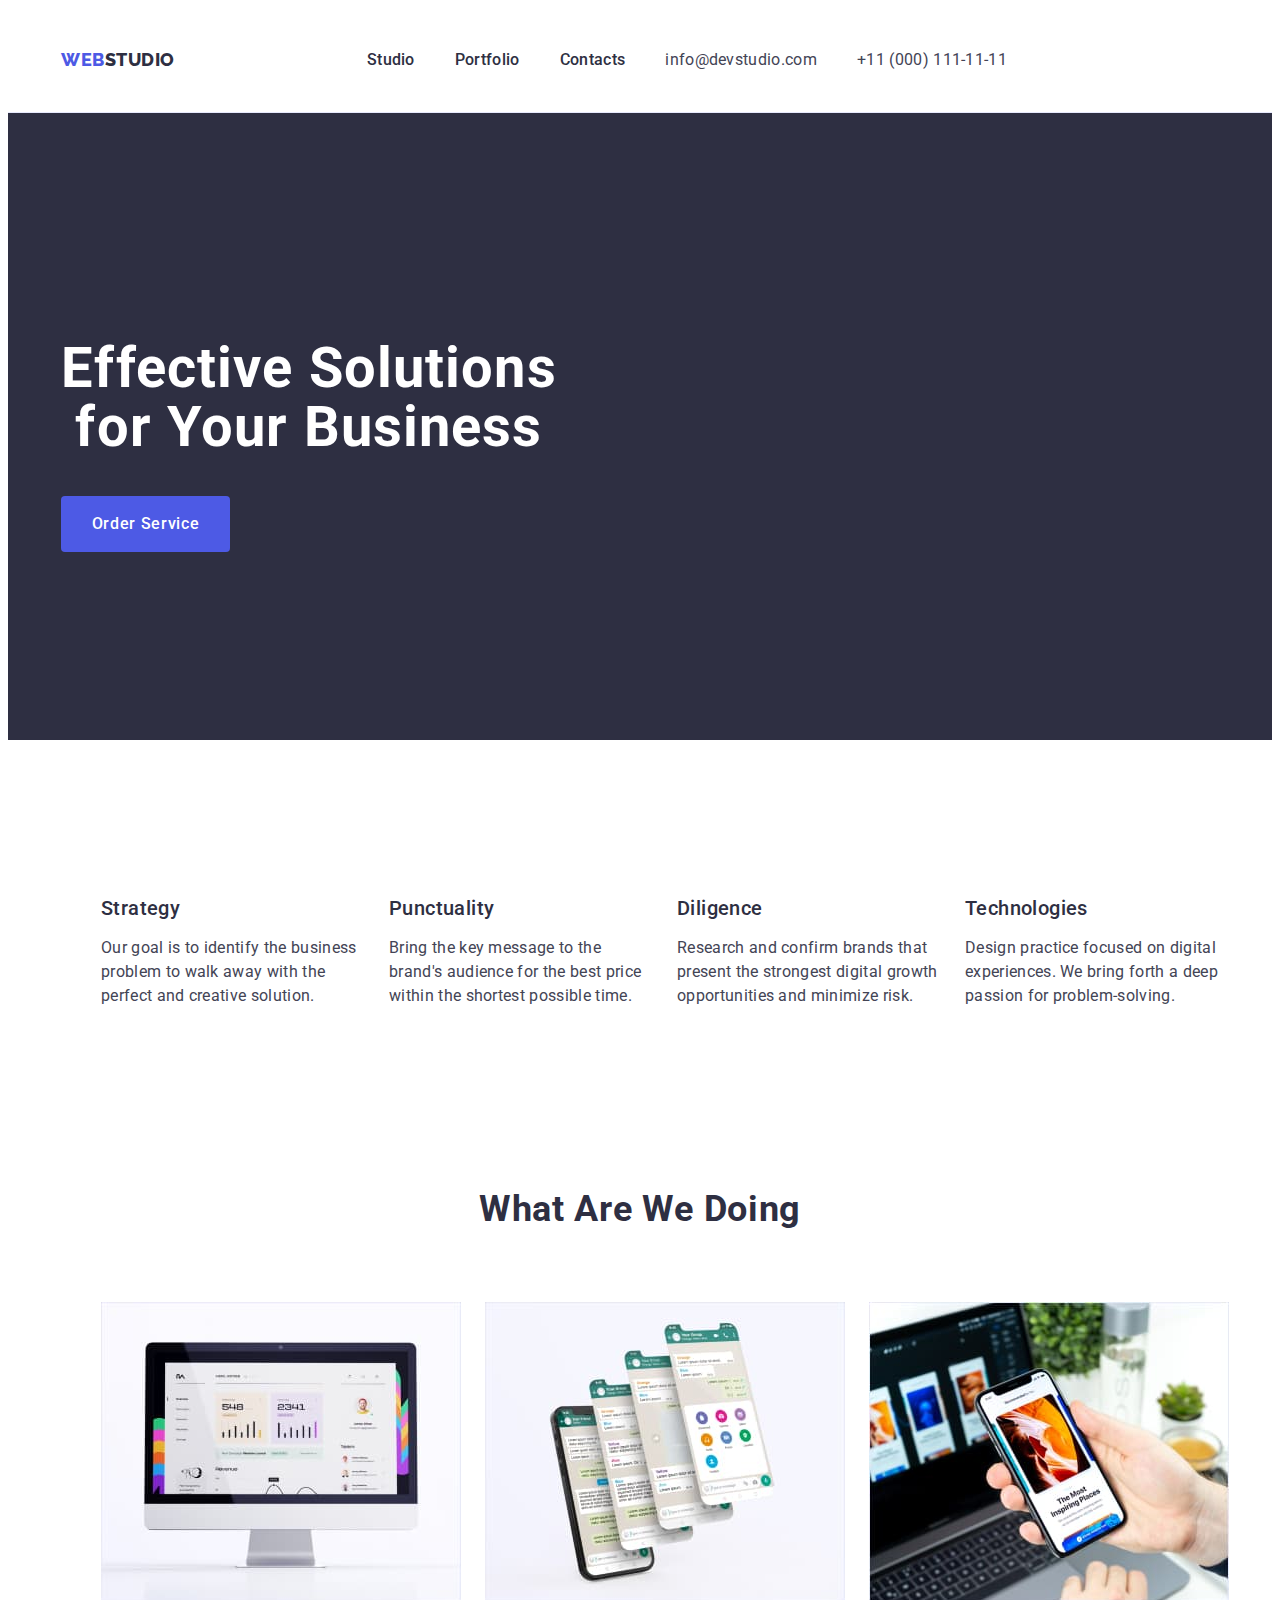
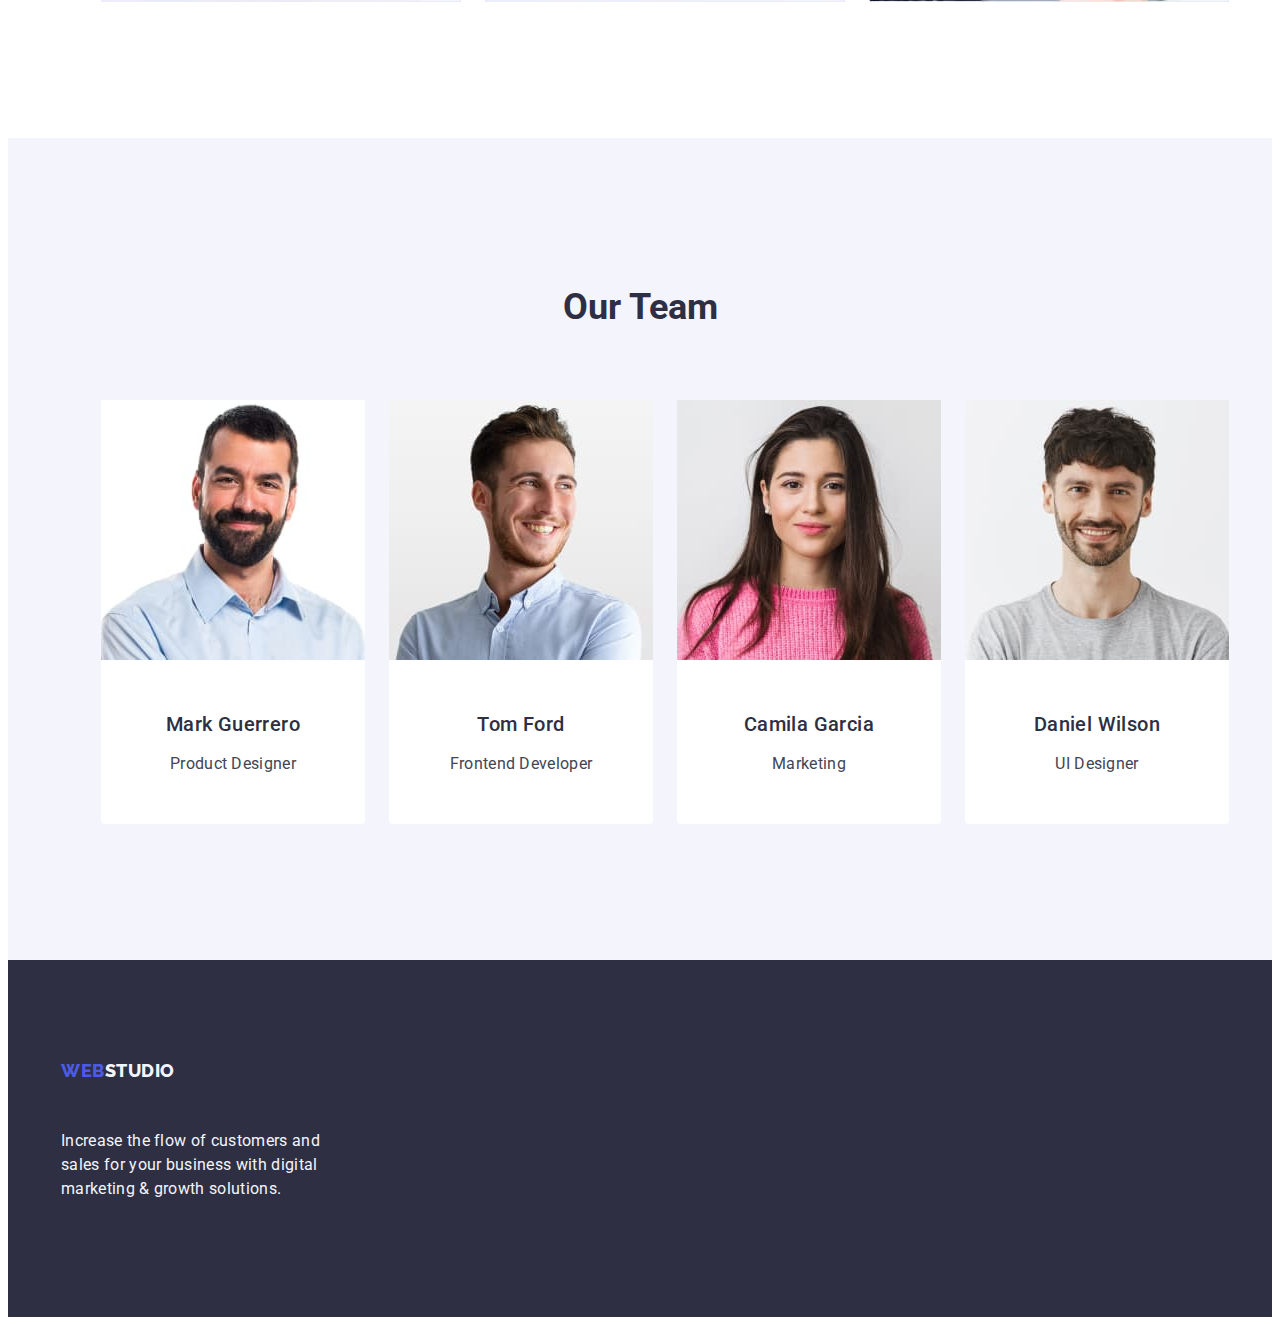
<file: index.html>
<!DOCTYPE html>
<html lang="en">
<head>
    <meta charset="UTF-8">
    <meta name="viewport" content="width=device-width, initial-scale=1.0">
    <meta name="description" content="Effective Solutions for Your Business">
    <title>Effective Solutions for Your Business</title>
    <link rel="stylesheet" href="https://cdnjs.cloudflare.com/ajax/libs/modern-normalize/2.0.0/modern-normalize.min.css"
        integrity="sha512-4xo8blKMVCiXpTaLzQSLSw3KFOVPWhm/TRtuPVc4WG6kUgjH6J03IBuG7JZPkcWMxJ5huwaBpOpnwYElP/m6wg=="
        crossorigin="anonymous" referrerpolicy="no-referrer" />
    <link rel="preconnect" href="https://fonts.googleapis.com">
    <link rel="preconnect" href="https://fonts.gstatic.com" crossorigin>
    <link href="https://fonts.googleapis.com/css2?family=Raleway:wght@800&family=Roboto:wght@400;500;700&display=swap"
        rel="stylesheet">
    <link rel="stylesheet" href="./css/styles.css">
</head>
<body>
        <!-- header section -->
    <header class="header">
        <div class="header-div container">
            <nav class="nav-section">
                <!-- logo -->
                <a class="logo link" href="./index.html">Web<span class="logo-link">Studio</span></a>
                <ul class="list nav-list">
                    <li class="nav-search"><a class="nav-link link" href="./index.html">Studio</a></li>
                    <li class="nav-search"><a class="nav-link link" href="./portfolio.html">Portfolio</a></li>
                    <li class="nav-search"><a class="nav-link link" href="">Contacts</a></li>
                </ul>
            </nav>
            
            <address class="adress">
                <ul class="list nav-list">
                    <li class="nav-search"> 
                        <a class="contacts link" href="mailto:info@devstudio.com">info@devstudio.com</a>
                    </li>
                    <li class="nav-search">
                        <a class="contacts link" href="tel:+110001111111"> +11 (000) 111-11-11</a>
                    </li>
                </ul>
            </address>
        </div>
    </header>
    <!-- order service -->
    <main>
        <!-- hero section -->
        <!-- title section -->
        <section class="first-section">
            <div class="container">
                <h1 class="first-title">Effective Solutions for Your Business</h1>
                <!-- order service button -->
                <button type="button" class="order-service-button">Order Service</button>
            </div>
        </section>
        
        <!-- what are we doing -->
        <section class="second-section">
            <div class="container">
                <!-- section 1 -->
                <h2 class="visually-hidden">section 1</h2>
                <ul class="what-are-we-doing-list list">
                    <li class="features-list">
                        <h3 class="list-title">Strategy</h3>
                        <p class="list-paragraph"> Our goal is to identify the business
                            problem to walk away with the perfect and creative solution.</p>
                    </li>
                    <li class="features-list">
                        <h3 class="list-title">Punctuality</h3>
                        <p class="list-paragraph">Bring the key message to the brand's audience for the best price
                            within the shortest possible time. </p>
                    </li>
                    <li class="features-list">
                        <h3 class="list-title">Diligence</h3>
                        <p class="list-paragraph">Research and confirm brands that present the strongest
                            digital growth opportunities and minimize risk.</p>
                    </li>
                    <li class="features-list">
                        <h3 class="list-title">Technologies</h3>
                        <p class="list-paragraph">Design practice focused on digital experiences.
                            We bring forth a deep passion for problem-solving.</p>
                    </li>
                </ul>
            </div>
        </section>
            
                
                <!-- section 2 -->
        <section class="third-section">
            <div class="container">
                <h2 class="second-title">What are we doing</h2>
                <ul class="image-list list">
                    <li class="image-list-item"><img class="img" src="./images/img1(1).jpg" alt="we solve" width="360" height="300"></li>
                    <li class="image-list-item"><img class="img" src="./images/img2(1).jpg" alt="we improve" width="360" height="300"></li>
                    <li class="image-list-item"><img class="img" src="./images/img3(1).jpg" alt="we help" width="360" height="300"></li>
                </ul>
            </div>
        </section>

            
            <!-- our team section -->
        <section class="forth-section">   
            <div class="container">
                <h2 class="our-team-title">Our Team</h2>
                <ul class="our-team-list list">
                    <li class="list-item">
                        <img class="img" src="./images/img(1).jpg" alt="Mark Guerrero" width="264" height="260">
                        <div class="div-member">
                            <h3 class="list-title list-member-title">Mark Guerrero</h3>
                            <p class="list-paragraph list-member-paragraph">Product Designer</p>
                        </div>
                    </li>
                    <li class="list-item">
                        <img class="img" src="./images/img(2)(1).jpg" alt="Tom Ford" width="264" height="260">
                        <div class="div-member">
                            <h3 class="list-title list-member-title">Tom Ford</h3>
                            <p class="list-paragraph list-member-paragraph">Frontend Developer</p>
                        </div>
                    </li>
                    <li class="list-item">
                        <img class="img" src="./images/img(3)(1).jpg" alt="Camila Garcia" width="264" height="260">
                        <div class="div-member">
                            <h3 class="list-title list-member-title">Camila Garcia</h3>
                            <p class="list-paragraph list-member-paragraph">Marketing</p>
                        </div>
                    </li>
                    <li class="list-item">
                        <img class="img" src="./images/img(4)(1).jpg" alt="Daniel Wilson" width="264" height="260">
                       <div class="div-member">
                            <h3 class="list-title list-member-title">Daniel Wilson</h3>
                            <p class="list-paragraph list-member-paragraph">UI Designer</p>
                       </div>
                    </li>
                </ul>
            </div>
        </section>
    </main>
    
    <!-- footer section -->
    <footer class="footer">
        <div class="container">
            <!-- logo -->
            <a class="logo link footer-logo" href="./index.html">Web<span class="logo-link footer-logo" style="color: #F4F4FD;">Studio</span></a>
            <p class="footer-paragraph">
                Increase the flow of customers and
                sales for your business with digital marketing & growth solutions.
            </p>
        </div>
    </footer>
</body>
</html>
</file>
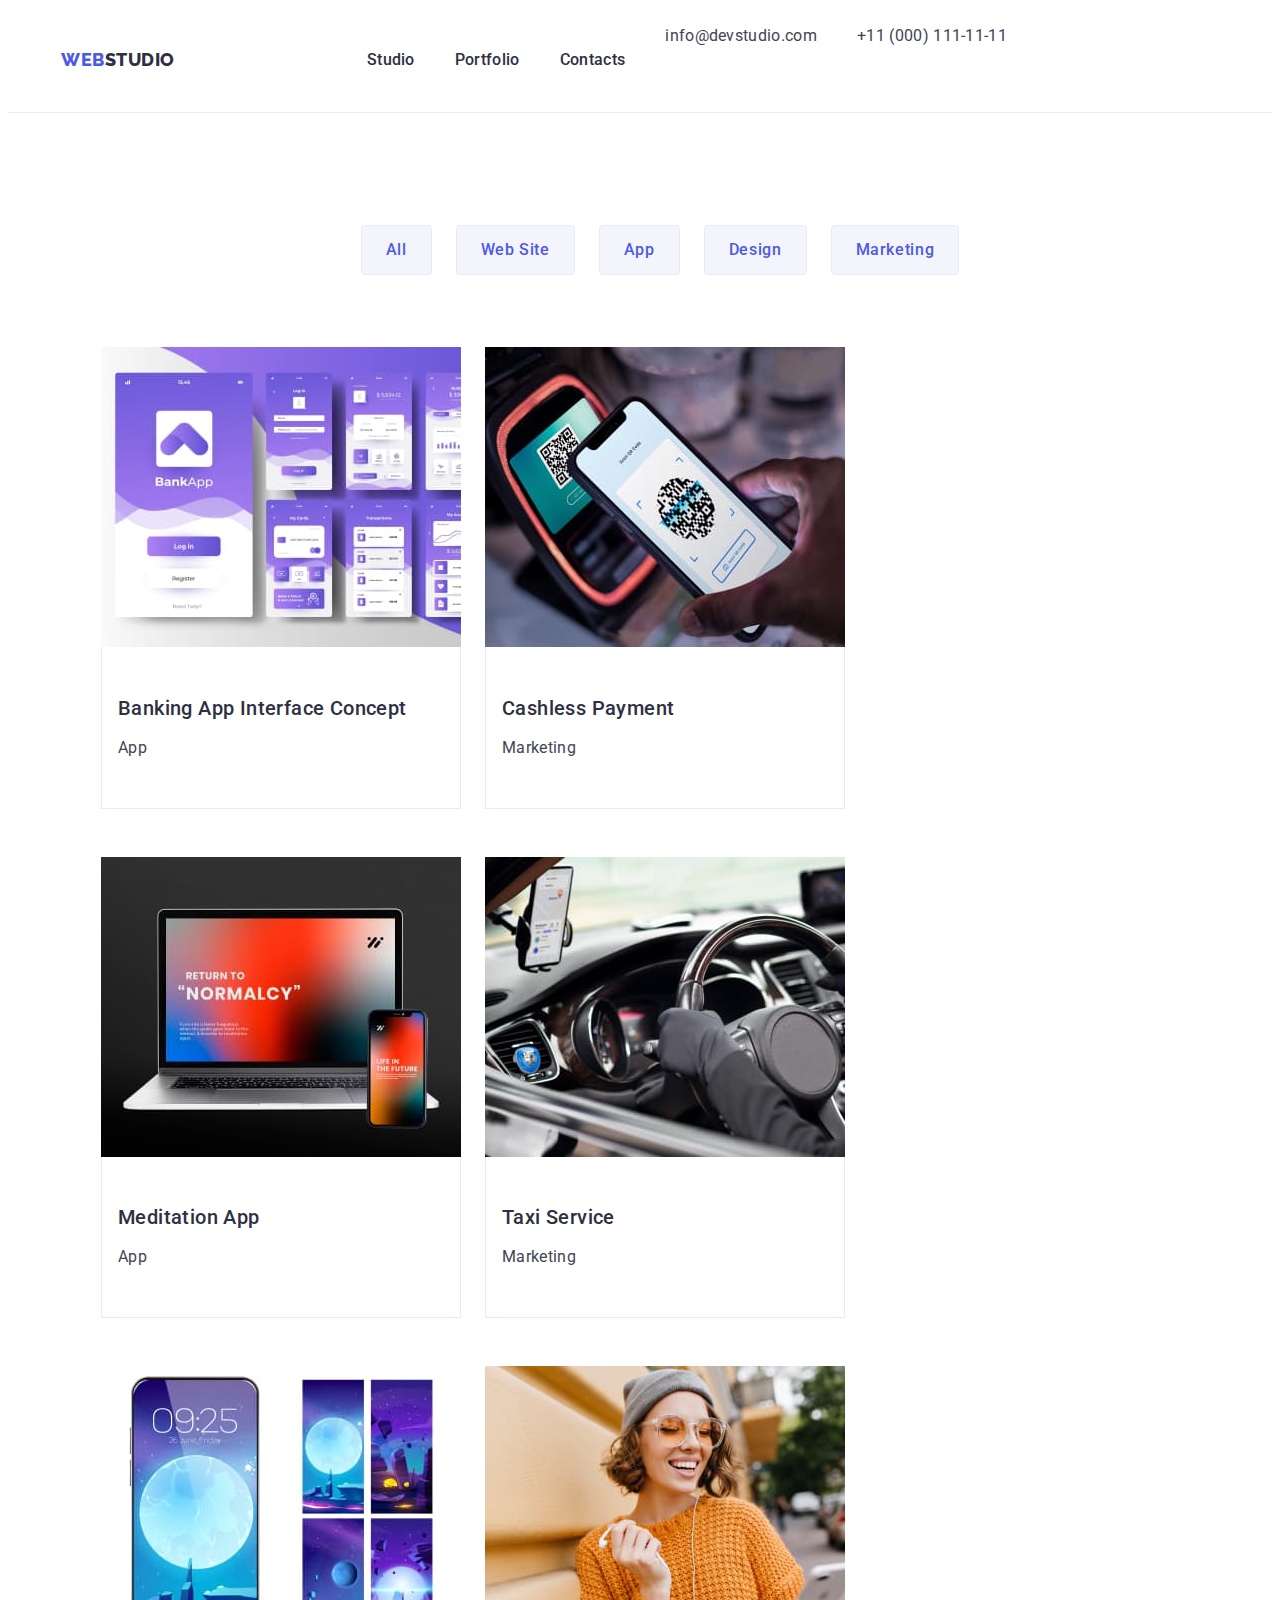
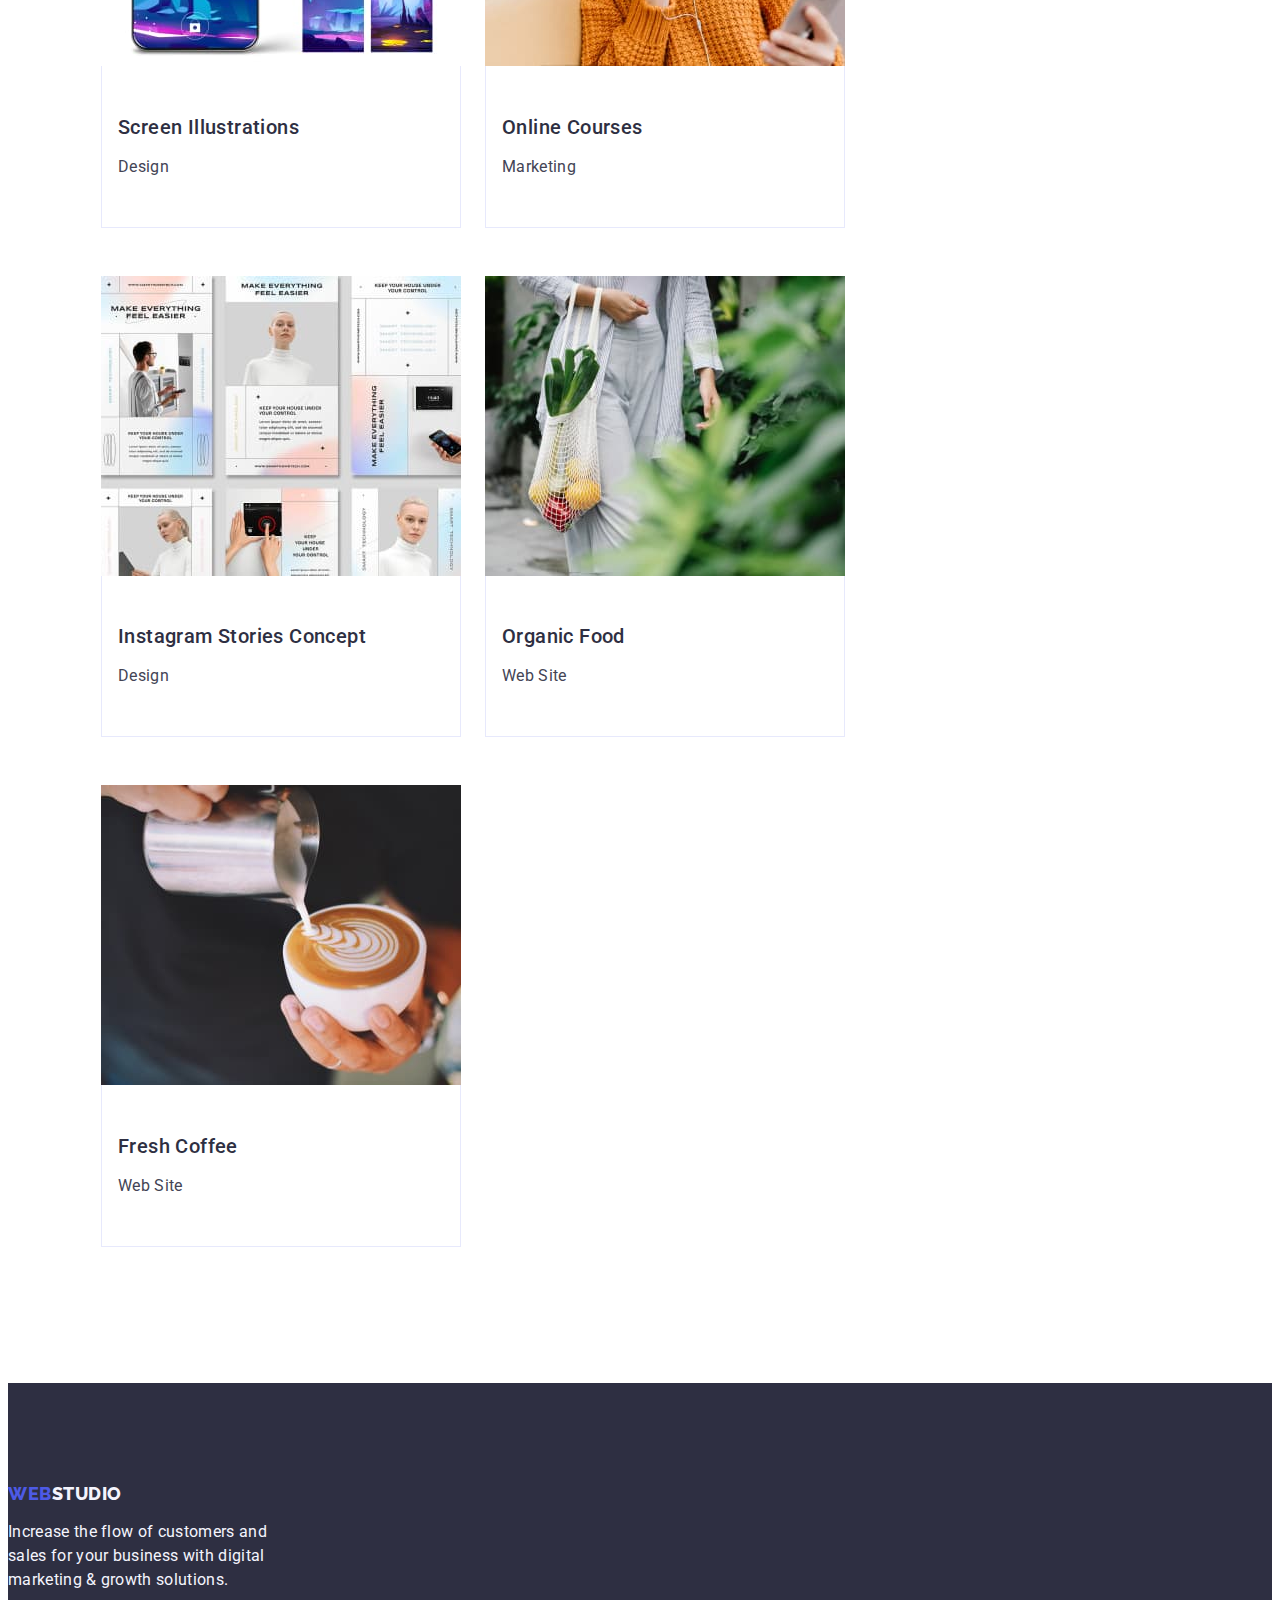
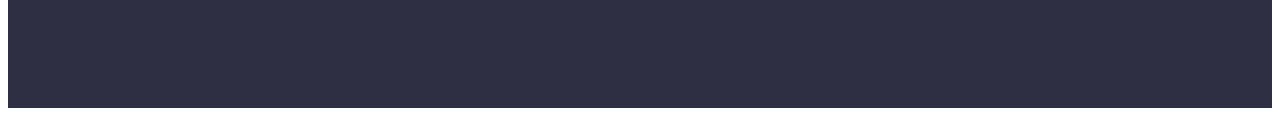
<file: portfolio.html>
<!DOCTYPE html>
<html lang="en">
<head>
    <meta charset="UTF-8">
    <meta name="viewport" content="width=device-width, initial-scale=1.0">
    <meta name="Portfolio" content="Portfolio">
    <title>Portfolio</title>
    <link rel="stylesheet" href="https://cdnjs.cloudflare.com/ajax/libs/modern-normalize/2.0.0/modern-normalize.min.css"
        integrity="sha512-4xo8blKMVCiXpTaLzQSLSw3KFOVPWhm/TRtuPVc4WG6kUgjH6J03IBuG7JZPkcWMxJ5huwaBpOpnwYElP/m6wg=="
        crossorigin="anonymous" referrerpolicy="no-referrer" />
    <link rel="preconnect" href="https://fonts.googleapis.com">
    <link rel="preconnect" href="https://fonts.gstatic.com" crossorigin>
    <link href="https://fonts.googleapis.com/css2?family=Raleway:wght@800&family=Roboto:wght@400;500;700&display=swap"
        rel="stylesheet">
    <link rel="stylesheet" href="./css/styles.css">
</head>
<body>
    <!-- header section -->
    <header class="header">
        <div class="header-div container">
            <nav class="nav-section">
                <!-- logo -->
                <a class="logo link" href="./index.html">Web<span class="logo-link">Studio</span></a>
                <ul class="list nav-list">
                    <li class="nav-search"><a class="nav-link link" href="./index.html">Studio</a></li>
                    <li class="nav-search"><a class="nav-link link" href="./portfolio.html">Portfolio</a></li>
                    <li class="nav-search"><a class="nav-link link" href="">Contacts</a></li>
                </ul>
            </nav>
            
            <address class="adress">
                <ul class="list nav-list">
                    <li>
                        <a class="contacts link" href="mailto:info@devstudio.com">info@devstudio.com</a>
                    </li>
                    <li>
                        <a class="contacts link" href="tel:+110001111111"> +11 (000) 111-11-11</a>
                    </li>
                </ul>
            </address>
        </div>
    </header>

        <!-- buttons section-->
    <main>  
        <section class="portfolio-section">
            <div class="container">
                <h1 class="visually-hidden">Portfolio</h1>
                <ul class="buttons-list list">
                    <li>
                        <button type="button" class="all-button">All</button>
                    </li>
                    <li>
                        <button type="button" class="all-button">Web Site</button>
                    </li>
                    <li>
                        <button type="button" class="all-button">App</button>
                    </li>
                    <li>
                        <button type="button" class="all-button">Design</button>
                    </li>
                    <li>
                        <button type="button" class="all-button">Marketing</button>
                    </li>
                </ul>
                
                
                <!-- pictures section -->
                <ul class="portfolio-list list">
                    <li class="portfolio-list-item">
                        <a class="link" href="">
                        <img class="img" src="./images/banking.jpg" alt="Banking App Interface Concept" width="360" height="300">
                            <div class="portfolio-list-item-picture">
                                <h2 class="list-title">Banking App Interface Concept</h2>
                                <p class="list-paragraph">App</p>
                            </div>
                        
                        </a>
                    </li>
                    <li class="portfolio-list-item">
                        <a class="link" href="">
                            <img class="img" src="./images/cashless.jpg" alt="Cashless Payment" width="360" height="300">
                            <div class="portfolio-list-item-picture">    
                                <h2 class="list-title">Cashless Payment</h2>
                                <p class="list-paragraph">Marketing</p>
                            </div>
                        </a>
                    </li>
                    <li class="portfolio-list-item">
                        <a class="link" href="">
                            <img class="img" src="./images/meditation.jpg" alt="Meditation App" width="360" height="300">
                            <div class="portfolio-list-item-picture">
                                <h2 class="list-title">Meditation App</h2>
                                <p class="list-paragraph">App</p>
                            </div>
                        </a>
                    </li>
                    <li class="portfolio-list-item">
                        <a class="link" href="">
                            <img class="img" src="./images/taxi.jpg" alt="Taxi Service" width="360" height="300">
                            <div class="portfolio-list-item-picture">
                                <h2 class="list-title">Taxi Service</h2>
                                <p class="list-paragraph">Marketing</p>
                            </div>
                        </a>
                    </li>
                    <li class="portfolio-list-item">
                        <a class="link" href="">
                            <img class="img" src="./images/screen.jpg" alt="Screen Illustrations" width="360" height="300">
                            <div class="portfolio-list-item-picture">
                                <h2 class="list-title">Screen Illustrations</h2>
                                <p class="list-paragraph">Design</p>
                            </div>
                        </a>
                    </li>
                    <li class="portfolio-list-item">
                        <a class="link" href="">
                            <img class="img" src="./images/online.jpg" alt="Online Courses" width="360" height="300">
                            <div class="portfolio-list-item-picture">
                                <h2 class="list-title">Online Courses</h2>
                                <p class="list-paragraph">Marketing</p>
                            </div>
                        </a>
                    </li>
                    <li class="portfolio-list-item">
                        <a class="link" href="">
                            <img class="img" src="./images/insta.jpg" alt="Instagram Stories Concept" width="360" height="300">
                            <div class="portfolio-list-item-picture">
                                <h2 class="list-title">Instagram Stories Concept</h2>
                                <p class="list-paragraph">Design</p>
                            </div>
                        </a>
                    </li>
                    <li class="portfolio-list-item">
                        <a class="link" href="">
                            <img class="img" src="./images/organic.jpg" alt="Organic Food" width="360" height="300">
                            <div class="portfolio-list-item-picture">
                                <h2 class="list-title">Organic Food</h2>
                                <p class="list-paragraph">Web Site</p>
                            </div>
                        </a>
                    </li>
                    <li class="portfolio-list-item">
                        <a class="link" href="">
                            <img class="img" src="./images/fresh.jpg" alt="Fresh Coffee" width="360" height="300">
                            <div class="portfolio-list-item-picture">
                                <h2 class="list-title">Fresh Coffee</h2>
                                <p class="list-paragraph">Web Site</p>
                            </div>
                        </a>
                    </li>
                </ul>
            </div>
        </section>
            
    </main>   
        
    <!-- footer section -->
    <footer class="footer">
        <!-- logo -->
    <a class="logo link" href="./index.html">Web<span class="logo-link" style="color: #F4F4FD;">Studio</span></a>
    
        <p class="footer-paragraph">
            Increase the flow of customers and
            sales for your business with digital marketing & growth solutions.
        </p>
    
    </footer>
    
</body>
</html>
</file>
<file: css/styles.css>
:root {
    --brand-color-iris: #4D5AE5; /* for the logo only */
    --brand-color-ocean:#404BBF; /* for the app button only */
    --brand-color-navy-blue: #2E2F42; 
    --brand-color-slate: #434455;
    --text-font-family: 'Roboto',  sans-serif;
    --logo-font-family: 'Raleway', sans-serif;
}

/* global styles */
body {
    font-family: var(--text-font-family);
    background-color: #FFF;
    color: var(--brand-color-slate);

}
 
a{
    text-decoration: none;
}

/* clsses */

.logo {
    font-family: var(--logo-font-family);
    color: var(--brand-color-iris);
    font-weight: 800;
    font-size: 18px;
    line-height: 1.17;
    letter-spacing: 0.03em;
    text-transform: uppercase;
    text-decoration: none;
}

.logo-link {
    font-family: var(--logo-font-family);
    color: var(--brand-color-navy-blue);
    font-weight: 800;
    font-size: 18px;
    line-height: 1.17;
    letter-spacing: 0.03em;
    text-transform: uppercase;
    text-decoration: none;

}

.link {
    
    text-decoration: none;
}

.nav-link {
    color: var(--brand-color-navy-blue);
    font-weight: 500;
    font-size: 16px;
    line-height: 1.5;
    letter-spacing: 0.02em;
    text-decoration: none;
    padding: 24px 0;
}

.nav-link:hover,
.nav-link:focus {
    color: var(--brand-color-ocean);
    letter-spacing: 0.02em;
}

.footer {
    background-color: var(--brand-color-navy-blue);
}



.contacts {
    color: var(--brand-color-slate);
    line-height: 1.5;
    letter-spacing: 0.02em;
    font-size: 16px;
    text-decoration: none;
}


.contacts:hover,
.contacts:focus {
    color: var(--brand-color-ocean);
    text-decoration: none;
    letter-spacing: 0.02em;
}

.list{
    list-style: none;
}

.adress {
    font-style: normal;
}

.first-section {
    background-color: var(--brand-color-navy-blue);

}

.first-title {
    font-size: 56px;
    line-height: 1.07;
    text-align: center;
    letter-spacing: 0.02em;
    color: #ffffff;

}

.order-service-button {
    background-color: var(--brand-color-iris);
    font-family: var(--text-font-family);
    font-weight: 500;
    font-size: 16px;
    line-height: 1.5;
    letter-spacing: 0.04em;
    color: #ffffff;
    cursor: pointer
}

.order-service-button:hover,
.order-service-button:focus {
    background-color: var(--brand-color-ocean);
}

.list-title {
    font-weight: 500;
    font-size: 20px;
    line-height: 1.2;
    letter-spacing: 0.02em;
    color: var(--brand-color-navy-blue);

}

.list-paragraph {
    line-height: 1.5;
    letter-spacing: 0.02em;
    color: #434455;
}

.second-title {
    font-size: 36px;
    line-height: 1.11;
    text-align: center;
    text-transform: capitalize;
    color: var(--brand-color-navy-blue);

}

.forth-section {
    background-color: #F4F4FD;

}

.second-title {
    font-size: 36px;
    line-height: 1.11;
    text-align: center;
    letter-spacing: 0.02em;
    text-transform: capitalize;
    color: var(--brand-color-navy-blue);
}

.list-item {
    background-color: #FFFFFFFF;
}

.all-button{
    font-family: var(--text-font-family);
    font-weight: 500;
    font-size: 16px;
    line-height: 1.5;
    letter-spacing: 0.04em;
    color: var(--brand-color-iris);
    background-color: #F4F4FD;
    cursor: pointer;

}

.all-button:hover,
.all-button:focus {
    color: #FFFFFFFF;
    background-color: var(--brand-color-ocean);
    border: 1px solid transparent;

}

.footer-paragraph {
    line-height: 1.5;
    color: #F4F4FD;
    letter-spacing: 0.02em;
}

.nav-section {
    display: flex;
    align-items: center;
}


.container {
    width: 1158px;
    margin: 0 auto;
    padding: 0 15px;
}


.logo {
    margin-right: 76px;
}

.logo-link {
    margin-right: 76px;
}

.nav-list {
    display: flex;
    gap: 40px;

}

.nav-search {
    padding: 24px 0;
}

.img {
    display: block;
}

.first-section {
    padding: 188px 0;
}

.first-title {
    max-width: 496px;
}

.order-service-button {
    display: block;
    min-width: 169px;
    height: 56px;
    border: none;
    background-color: #4D5AE5;
    border-radius: 4px;
    cursor: pointer;
}

.second-section {
    padding: 120px 0;
}

.visually-hidden {
  position: absolute;
  width: 1px;
  height: 1px;
  margin: -1px;
  border: 0;
  padding: 0;
  white-space: nowrap;
  clip-path: inset(100%);
  clip: rect(0 0 0 0);
  overflow: hidden;
}

.what-are-we-doing-list {
    display: flex;
    gap: 24px;
}

.features-list {
    width: 100%;
    min-width: 264px;
}

.list-title {
    margin-bottom: 8px;
}

.third-section {
    padding-bottom: 120px;
}

.second-title {
    margin-bottom: 72px;
}

.image-list {
    display: flex;
    gap: 24px;
}

.image-list-item {
    flex-basis: calc((100% - 48px) / 3);
}

.forth-section {
    padding: 120px 0;
}

.our-team-title {
    font-size: 36px;
    line-height: 1.11;
    text-align: center;
    text-transform: capitalize;
    color: var(--brand-color-navy-blue);
    margin-bottom: 72px;
}

.our-team-list {
    display: flex;
    gap: 24px;
}

.list-item {
    width: 100%;
    min-width: 264px;
    border-radius: 0px 0px 4px 4px;
}

.team-member {
    padding: 32px 0;
}

.list-member-title {
    text-align: center;
    margin-bottom: 8px;
}

.list-member-paragraph {
    text-align: center;
}

.footer {
    padding: 100px 0 ;
}

.footer-logo {
    display: inline-block;
    margin-bottom: 16px;
}

.footer-paragraph {
    max-width: 264px;
}

.header {
    border-bottom: 1px solid #e7e9fc;
    display: flex;
    background: #FFF;
    
}

.div-member {
    padding: 32px 0;
}

.header-div {
    display: flex;
}

.buttons-list {
    display: flex;
    justify-content: center;
    gap: 24px;
    margin-bottom: 72px;
}

.all-button {
    padding: 12px 24px;
    border: 1px solid #e7e9fc;
    border-radius: 4px;
}

.portfolio-list {
    display: flex;
    flex-wrap: wrap;
    column-gap: 24px;
    row-gap: 48px;
}

.portfolio-list-item {
    flex-basis: calc((100% - 48px) / 3);
}

.portfolio-section {
    padding-top: 96px;
    padding-bottom: 120px;
}

.portfolio-list-item-picture {
    padding: 32px 16px;
    border: 1px solid #e7e9fc;
    border-top: none;
}
</file>
